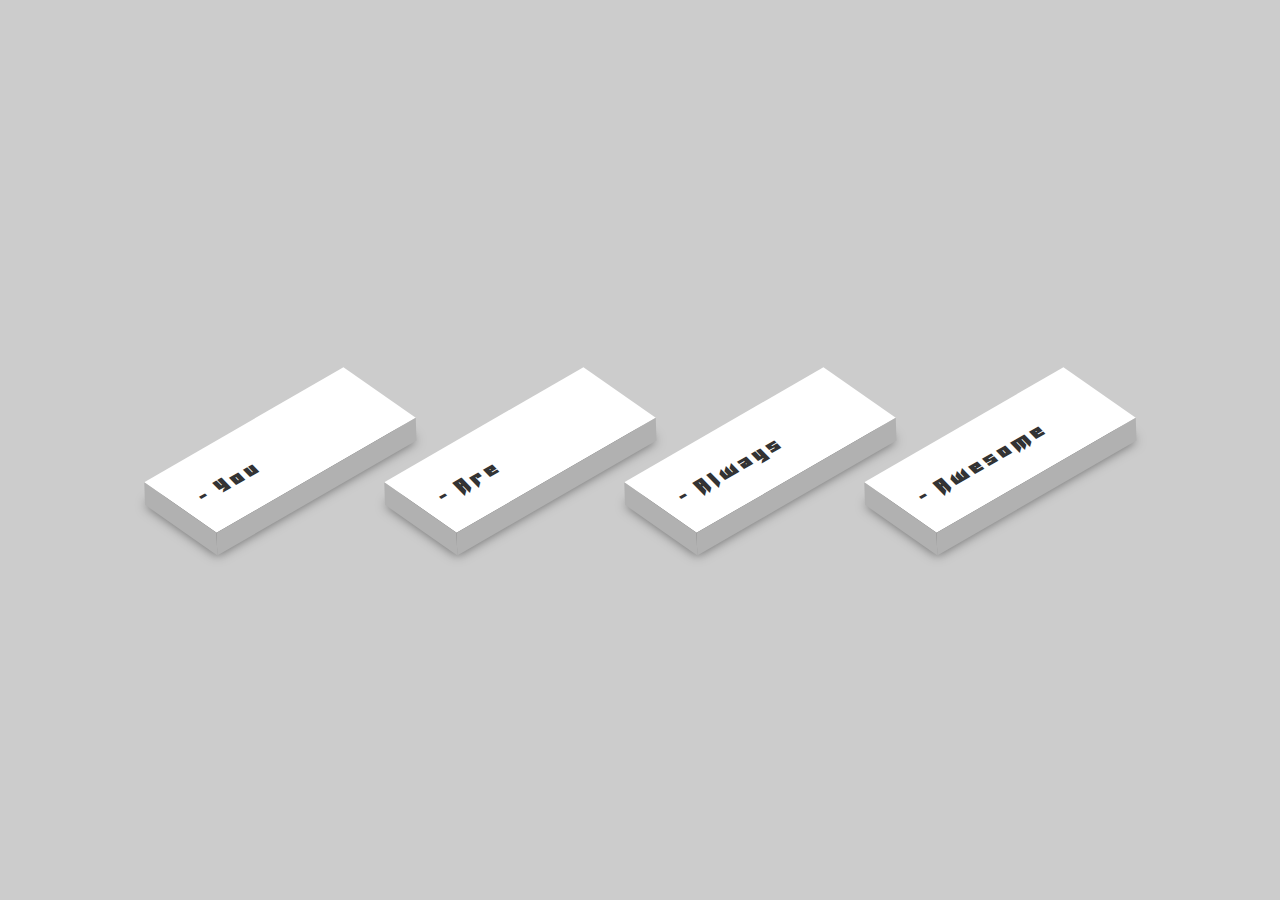
<file: index.html>
<!DOCTYPE html>
<html lang="en">
<head>
    <meta charset="UTF-8">
    <meta name="viewport" content="width=device-width, initial-scale=1.0">
    <meta http-equiv="X-UA-Compatible" content="ie=edge">
    <link href="main.css" rel="stylesheet" type="text/css">
    <title>Document</title>
</head>
<body>
    <ul>
        <li>
            <a href="#">
                <span class="boxf"> - You</span>
            </a>
        </li>
        <li>
            <a href="#">
                <span> - Are</span>
            </a>
        </li>
        <li>
            <a href="#">
                <span> - Always</span>
            </a>
        </li>
        <li>
            <a href="#">
                <span> - Awesome</span>
            </a>
        </li>
    </ul>
</body>
</html>
</file>
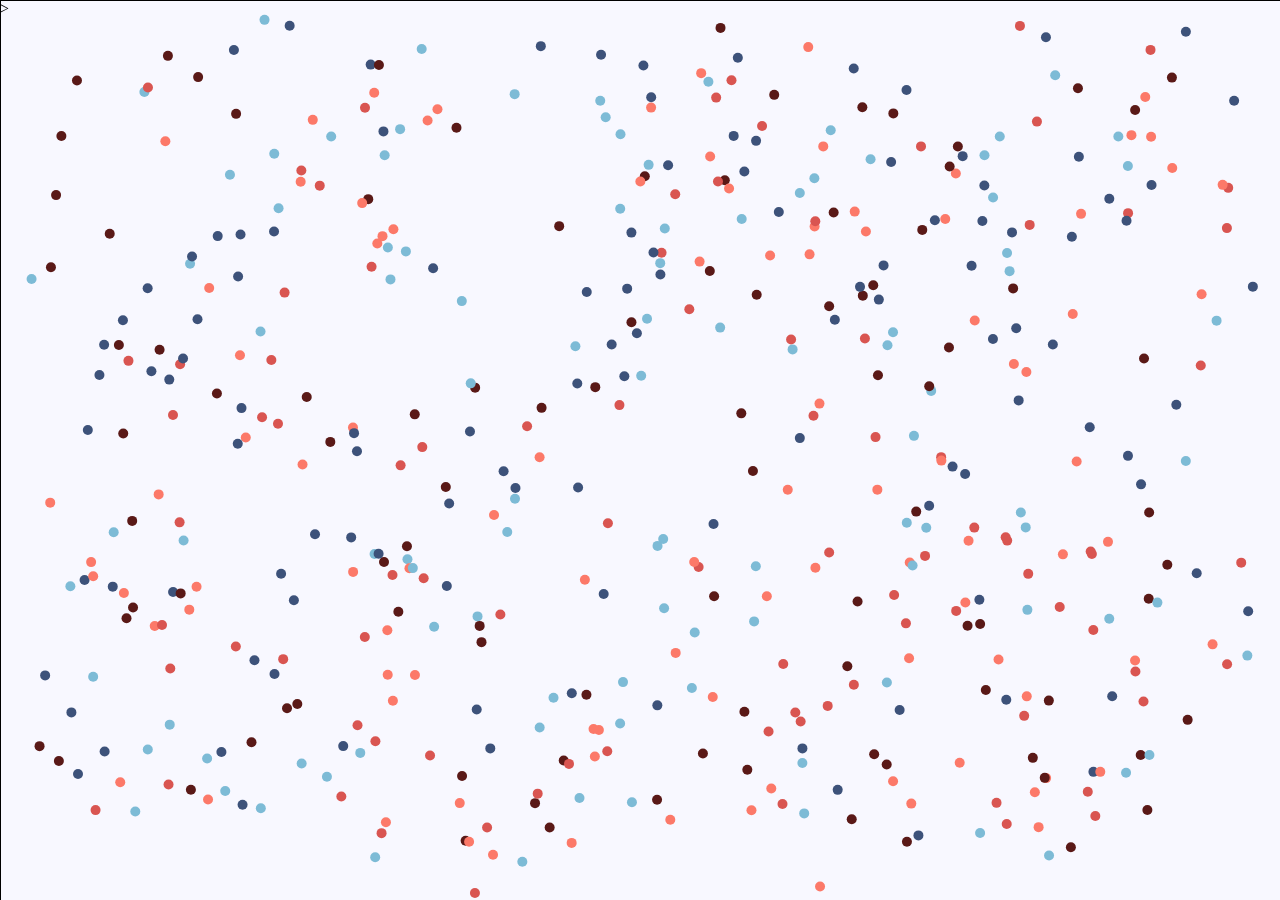
<file: canvashost.html>
<!DOCTYPE html>
<html lang="en">
<head>
    <meta charset="UTF-8">

    
	<title> Title </title>
    <style type="text/css">
        canvas {
            border: 1px solid black;
            background-color: ghostwhite;
            position: fixed;
            z-index: -1;
        }
        
        body {
            margin: 0px;
        }
        
    </style>
</head>

<body>
    
    <canvas></canvas>
    <script src="canvas1.js"></script>>
</body>
</html>
</file>
<file: main.css>
@font-face {
    font-family: home;
    src: url("Helicopta.otf");
}

ul {
    font-family: home;
    font-size: 20px;
}

body {
    background: #ccc;
}

ul {
    position: absolute;
    top: 50%;
    left: 50%;
    transform: translate(-50%, -50%);
    display: flex;
    margin: 0;
    padding: 0;
}

ul li {
    list-style: none;
    margin: 0 5px;
}

ul li a span {
    padding: 0;
    margin: 0;
    position: absolute;
    top: 30px;
    color: #333;
    letter-spacing: 4px;
    transition: 0.5s;
}

ul li a {
    text-decoration: none;
    display: absolute;
    display: block;
    width: 210px;
    height: 80px;
    background: #fff;
    text-align: left;
    padding-left: 20px;
    transform: rotate(-30deg) skewX(25deg) translate(0, 0);
    transition: 0.5s;
    box-shadow: -20px 20px 10px rgba(0,0,0,0.5);
}

ul li a::before {
    content: '';
    position: absolute;
    top: 10px;
    left: -20px;
    height: 100%;
    width: 20px;
    background: #b1b1b1;
    transform: 0.5s;
    transform: rotate(0deg) skewY(-45deg);
}

ul li a::after {
    content: '';
    position: absolute;
    bottom: -20px;
    left: -10px;
    height: 20px;
    width: 100%;
    background: #b1b1b1;
    transform: 0.5s;
    transform: rotate(0deg) skewX(-45deg);
}

ul li a:hover{
    transform: rotate(-30deg) skew(25deg) translate(20px, -15px);
    box-shadow: -50px 50px 50px rgba(0,0,0,0.5);
}

ul li:hover span {
    color: #fff;
}

ul li:hover a {
    background: #e6825a;
}

ul li:hover a:after {
    background: #ee0d30;
}

ul li:hover a:before {
    background: #e66a5a;
}
</file>
